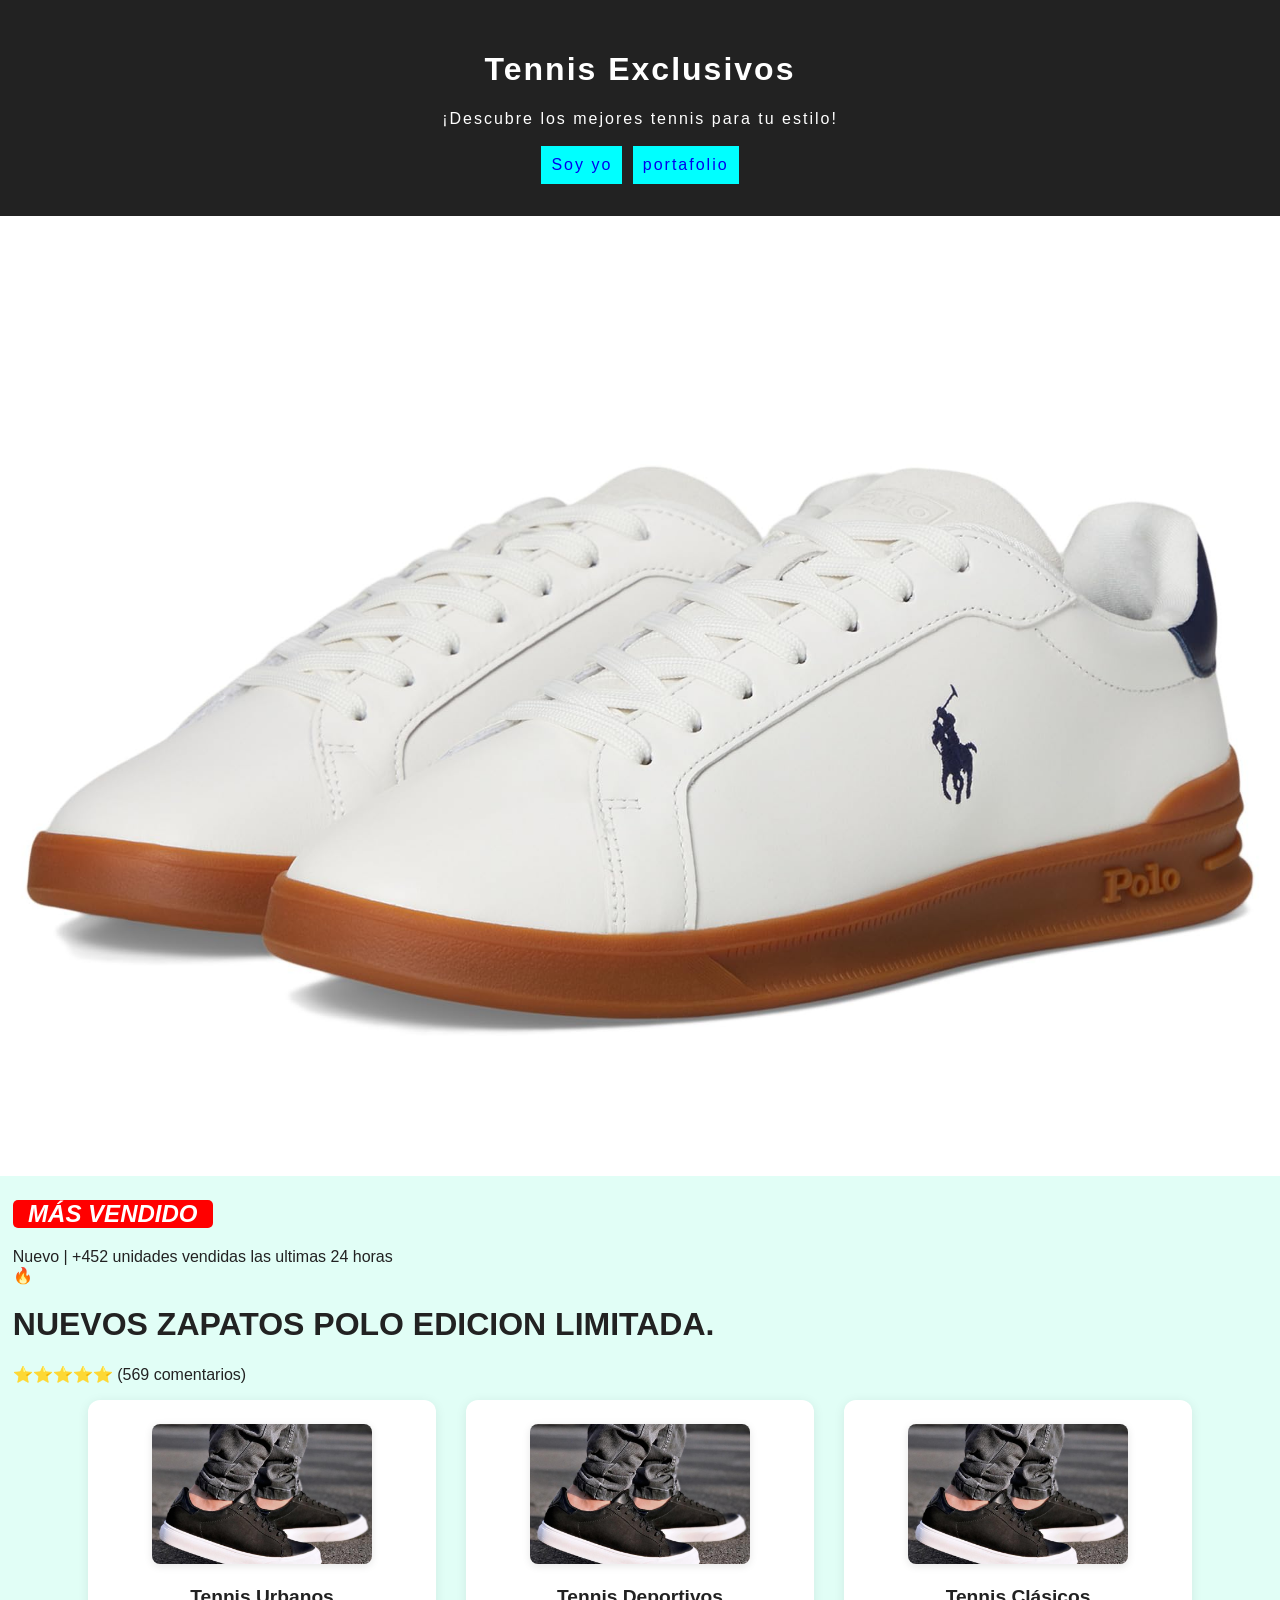
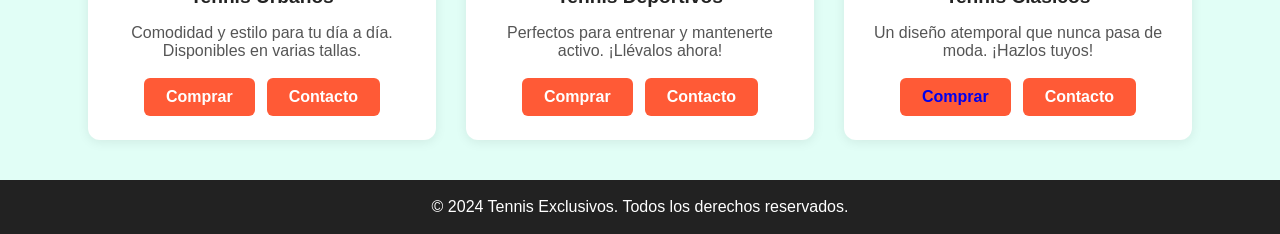
<file: Tienda tennis/Index.html>
<!DOCTYPE html>
<html lang="es">
<head>
    <meta charset="UTF-8">
    <meta name="viewport" content="width=device-width, initial-scale=1.0">
    <title>Landing Page - Tennis Exclusivos</title>
    <link rel="stylesheet" href="style.css">
    <link rel="icon" href="img/Linda.jpg">
    
</head>
<body>
    <header>
        <h1>Tennis Exclusivos</h1>
        <p>¡Descubre los mejores tennis para tu estilo!</p>

    <nav>
        <div class="menu"><a href="seg/Jhosman Camilo.html">Soy yo</a></div>
        <div class="menu"><a href="seg/pagina2.html">portafolio</a></div>
    </nav>
    </header>
    <img src="img/polo1.jpg" alt="Nueva coleccion">
    <div class="container">
        <div class="anuncio">
            <h2>MÁS VENDIDO</h2>
        </div>
        
     <p>Nuevo | +452 unidades vendidas las ultimas 24 horas  <br> 🔥
     </p>
     <h1>Nuevos zapatos polo edicion limitada.</h1>
     <p>
        ⭐⭐⭐⭐⭐ (569 comentarios)
     </p>

        </div>
        <section class="productos">
            <div class="producto">
                <img src="img/Linda.jpg" alt="Tennis Speeker">
                <h3>Tennis Urbanos</h3>
                <p>Comodidad y estilo para tu día a día. Disponibles en varias tallas.</p>
                <div class="botones">
                    <button class="boton" onclick="alert('¡Gracias por tu compra!')">Comprar</button>
                    <button class="boton" onclick="window.location.href='https://wa.me/573118045920'">Contacto</button>
                </div>
            </div>
            <div class="producto">
                <img src="img/Linda.jpg" alt="Tennis Modelo B">
                <h3>Tennis Deportivos</h3>
                <p>Perfectos para entrenar y mantenerte activo. ¡Llévalos ahora!</p>
                <div class="botones">
                    <button class="boton" onclick="alert('¡Gracias por tu compra!')">Comprar</button>
                    <button class="boton" onclick="window.location.href='https://wa.me/573118045920'">Contacto</button>
                </div>
            </div>
            <div class="producto">
                <img src="img/Linda.jpg" alt="Tennis Modelo C">
                <h3>Tennis Clásicos</h3>
                <p>Un diseño atemporal que nunca pasa de moda. ¡Hazlos tuyos!</p>
                <div class="botones">
                    <button class="boton" ><a href="Page-compra.html">Comprar</a></button>
                    <button class="boton" onclick="window.location.href='https://wa.me/573118045920'">Contacto</button>
                </div>
            </div>
        </section>
    </div>
    <footer>
        &copy; 2024 Tennis Exclusivos. Todos los derechos reservados.
    </footer>
</body>
</html>
</file>
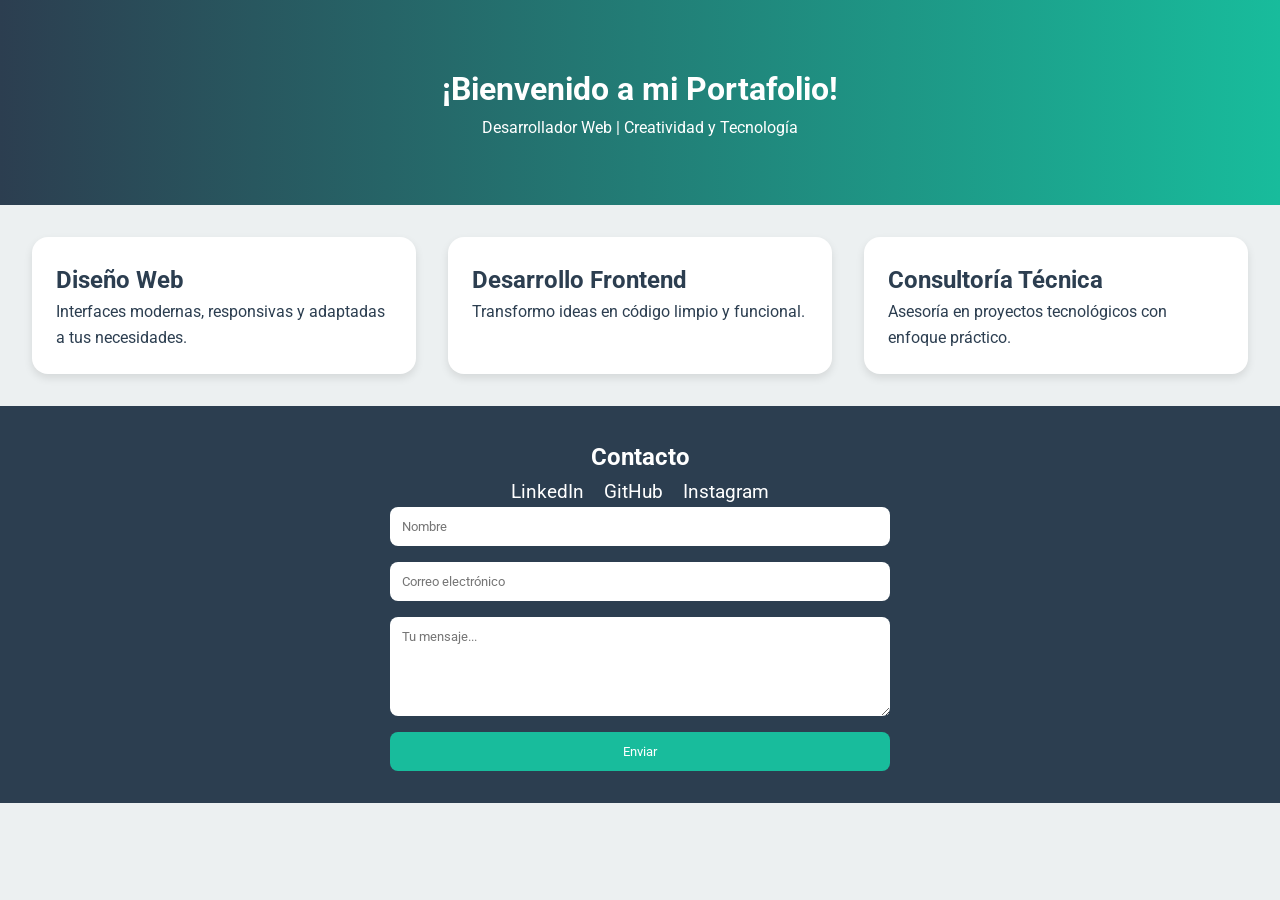
<file: Tienda tennis/seg/pagina2.html>
<!DOCTYPE html>
<html lang="es">
<head>
  <meta charset="UTF-8">
  <meta name="viewport" content="width=device-width, initial-scale=1.0">
  <title>Mi Portafolio</title>
  <link href="https://fonts.googleapis.com/css2?family=Roboto:wght@400;700&display=swap" rel="stylesheet">
  <link rel="stylesheet" href="estilo2.css">
</head>
<body>
  <header>
    <h1>¡Bienvenido a mi Portafolio!</h1>
    <p>Desarrollador Web | Creatividad y Tecnología</p>
  </header>

  <section class="servicios">
    <div class="tarjeta">
      <h2>Diseño Web</h2>
      <p>Interfaces modernas, responsivas y adaptadas a tus necesidades.</p>
    </div>
    <div class="tarjeta">
      <h2>Desarrollo Frontend</h2>
      <p>Transformo ideas en código limpio y funcional.</p>
    </div>
    <div class="tarjeta">
      <h2>Consultoría Técnica</h2>
      <p>Asesoría en proyectos tecnológicos con enfoque práctico.</p>
    </div>
  </section>

  <section class="contacto">
    <h2>Contacto</h2>
    <div class="redes-sociales">
      <a href="#">LinkedIn</a>
      <a href="#">GitHub</a>
      <a href="#">Instagram</a>
    </div>
    <form>
      <input type="text" placeholder="Nombre" required>
      <input type="email" placeholder="Correo electrónico" required>
      <textarea placeholder="Tu mensaje..." rows="5" required></textarea>
      <button class="btn-contacto" type="submit">Enviar</button>
    </form>
  </section>
</body>
</html>
</file>
<file: Tienda tennis/style.css>
body {
            margin: 0;
            font-family: 'Segoe UI', Arial, sans-serif;
            background: #08fdb31e;
            color: #222;
        }
        header {
            background: #222;
            color: #fff;
            padding: 30px 0;
            text-align: center;
            letter-spacing: 2px;
        }
        
        .menu{
            text-align: center;
            background-color: aqua;
            margin: 2px;
            padding: 10px;
            display: inline-block;
        }
        a{
            text-decoration: none;
        }
        img{
            width: 100%;

        }
        .container {
            max-width: 98%;
            margin: 10px auto;
            padding: 0 10px;
            text-align: center;
            justify-content: center;
        }
        .container p{
            text-align: left;
        }
        .container h1{
            text-align: left;
            text-transform:uppercase;
        }
        .anuncio{
            background-color: red;
            width: 200px;
            font-size: medium;
            font-style: italic;
            color: rgb(255, 255, 255);
            border-radius: 5px;
    
        }
        .productos {
            display: flex;
            flex-wrap: wrap;
            gap: 30px;
            justify-content: center;
        }
        .producto {
            background: #fff;
            border-radius: 12px;
            box-shadow: 0 2px 12px rgba(0,0,0,0.08);
            padding: 24px;
            width: 300px;
            text-align: center;
            transition: transform 0.2s;
        }
        .producto:hover {
            transform: translateY(-8px) scale(1.03);
            box-shadow: 0 6px 24px rgba(0,0,0,0.12);
        }
        .producto img {
            width: 220px;
            height: 140px;
            object-fit: cover;
            border-radius: 8px;
            transition: transform 0.3s, box-shadow 0.3s;
            box-shadow: 0 2px 8px rgba(0,0,0,0.10);
        }
        .producto img:hover {
            transform: scale(1.08) rotate(-2deg);
            box-shadow: 0 8px 24px rgba(0,0,0,0.18);
        }
        .producto h3 {
            margin: 18px 0 10px 0;
            font-size: 1.2em;
        }
        .producto p {
            color: #555;
            font-size: 1em;
            margin-bottom: 18px;
        }
        .botones {
            display: flex;
            gap: 12px;
            justify-content: center;
        }
        .boton {
            padding: 10px 22px;
            border: none;
            border-radius: 6px;
            background: #ff5a36;
            color: #fff;
            font-weight: bold;
            cursor: pointer;
            transition: background 0.2s, transform 0.2s;
            font-size: 1em;
        }
        .boton:hover {
            background: #222;
            transform: scale(1.07);
        }
        footer {
            background: #222;
            color: #fff;
            text-align: center;
            padding: 18px 0;
            margin-top: 40px;
        }
</file>
<file: Tienda tennis/seg/estilo2.css>
:root {
  --color-principal: #2C3E50;
  --color-secundario: #18BC9C;
  --color-fondo: #ECF0F1;
  --color-texto: #2C3E50;
  --color-blanco: #ffffff;
}

* {
  margin: 0;
  padding: 0;
  box-sizing: border-box;
  font-family: 'Roboto', sans-serif;
}

body {
  background-color: var(--color-fondo);
  color: var(--color-texto);
  line-height: 1.6;
}

header {
  background: linear-gradient(to right, var(--color-principal), var(--color-secundario));
  color: var(--color-blanco);
  padding: 4rem 2rem;
  text-align: center;
  animation: fadeInDown 1.5s ease-out;
}

@keyframes fadeInDown {
  from {
    opacity: 0;
    transform: translateY(-20px);
  }
  to {
    opacity: 1;
    transform: translateY(0);
  }
}

.servicios {
  display: grid;
  grid-template-columns: repeat(auto-fit, minmax(250px, 1fr));
  gap: 2rem;
  padding: 2rem;
}

.tarjeta {
  background: var(--color-blanco);
  border-radius: 1rem;
  padding: 1.5rem;
  box-shadow: 0 4px 8px rgba(0,0,0,0.1);
  transition: transform 0.3s;
}

.tarjeta:hover {
  transform: translateY(-5px);
}

.contacto {
  padding: 2rem;
  background: var(--color-principal);
  color: var(--color-blanco);
  text-align: center;
}

.contacto form {
  display: flex;
  flex-direction: column;
  gap: 1rem;
  max-width: 500px;
  margin: 0 auto;
}

.contacto input,
.contacto textarea {
  padding: 0.75rem;
  border: none;
  border-radius: 0.5rem;
}

.btn-contacto {
  background-color: var(--color-secundario);
  color: var(--color-blanco);
  border: none;
  padding: 0.75rem;
  border-radius: 0.5rem;
  cursor: pointer;
  transition: background-color 0.3s ease;
}

.btn-contacto:hover {
  background-color: #14967f;
}

.redes-sociales a {
  margin: 0 0.5rem;
  color: var(--color-blanco);
  text-decoration: none;
  font-size: 1.2rem;
}
</file>
